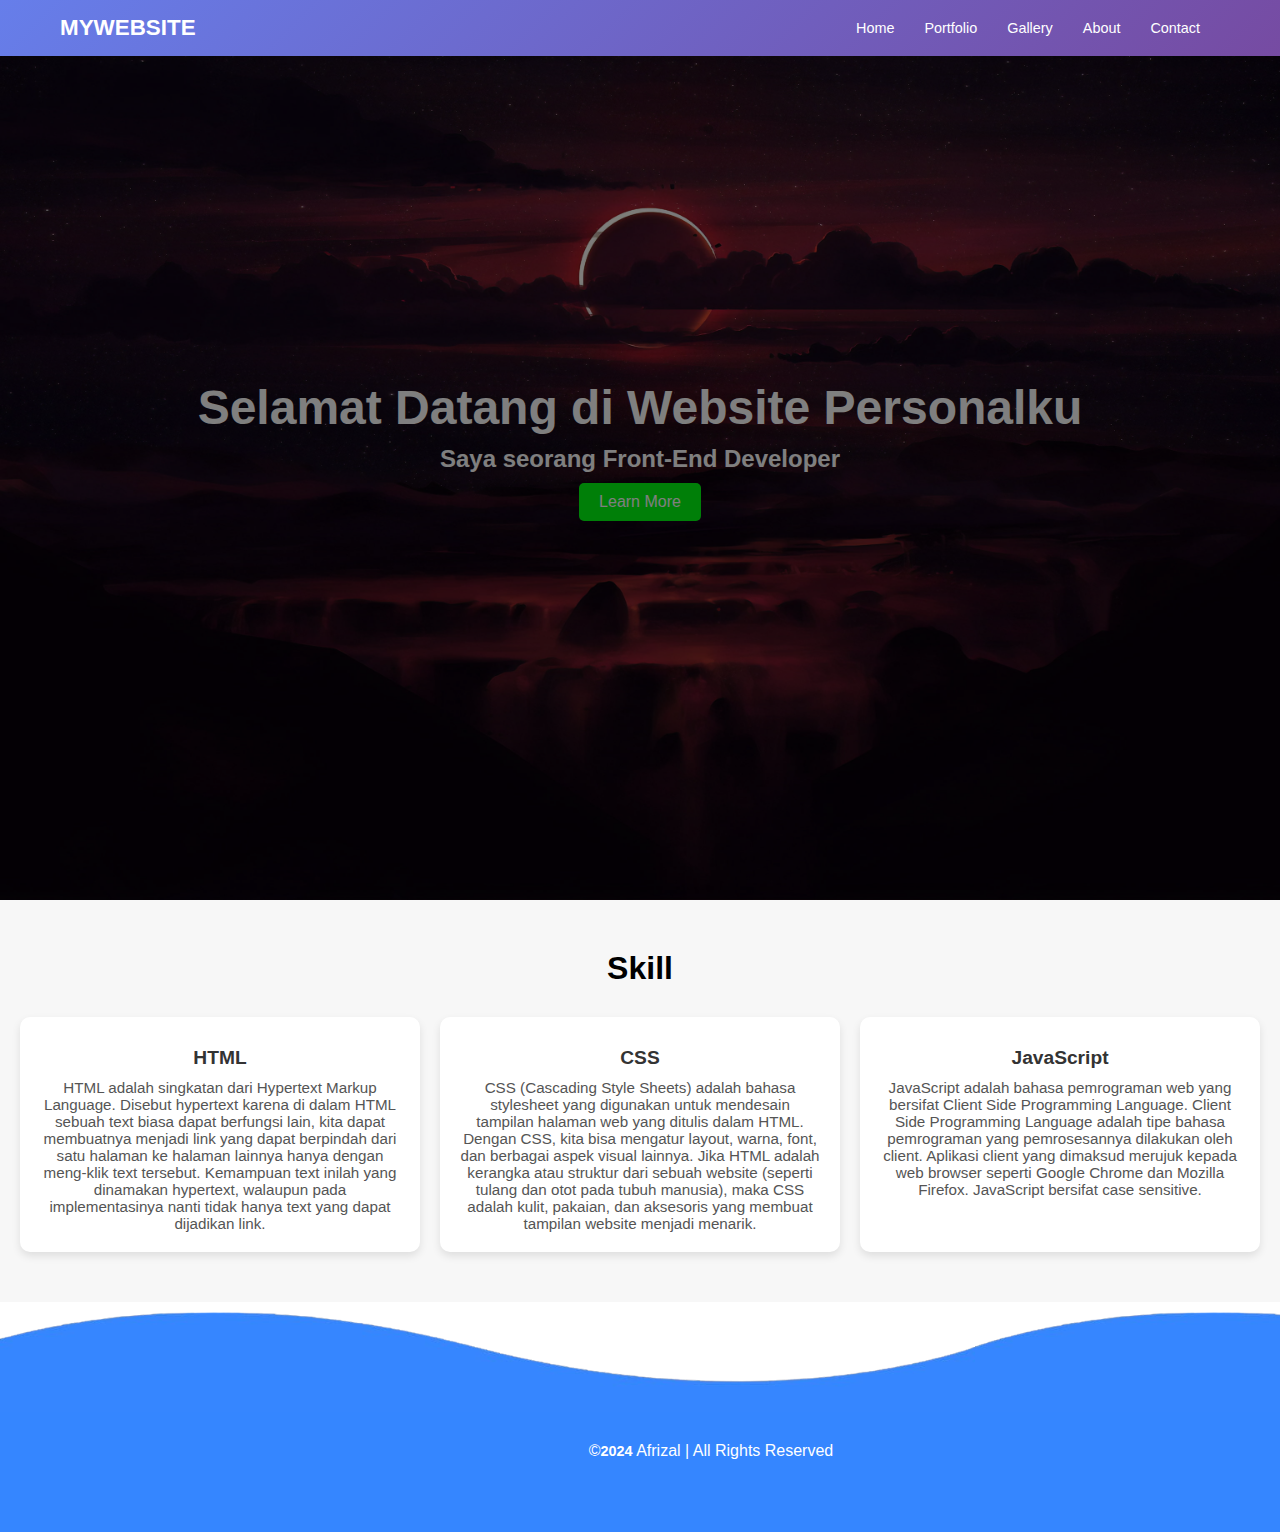
<file: index.html>
<!DOCTYPE html>
<html lang="en">
  <head>
    <meta charset="UTF-8" />
    <meta name="viewport" content="width=device-width, initial-scale=1.0" />
    <!-- css -->
    <link rel="stylesheet" href="style.css" />
    <link rel="shortcut icon" href="img/izal1.jpg" type="image/x-icon" />
    <!-- cdn -->
    <link
      rel="stylesheet"
      href="https://cdnjs.cloudflare.com/ajax/libs/font-awesome/6.6.0/css/all.min.css"
      integrity="sha512-Kc323vGBEqzTmouAECnVceyQqyqdsSiqLQISBL29aUW4U/M7pSPA/gEUZQqv1cwx4OnYxTxve5UMg5GT6L4JJg=="
      crossorigin="anonymous"
      referrerpolicy="no-referrer"
    />
    <title>website</title>
  </head>
  <body>
    <!-- Navbar -->
    <nav class="navbar">
      <div class="container">
        <h1 class="logo">MyWebsite</h1>
        <div class="menu-toggle" id="mobile-menu">
          <span class="bar"></span>
          <span class="bar"></span>
          <span class="bar"></span>
        </div>
        <ul class="nav-list">
          <li><a href="#">Home</a></li>
          <li><a href="portfolio.html">Portfolio</a></li>
          <li><a href="gallery.html">Gallery</a></li>
          <li><a href="about.html">About</a></li>
          <li><a href="contact.html">Contact</a></li>
        </ul>
      </div>
    </nav>
    <!-- Hero Section Awal -->
    <section id="home" class="hero">
      <h1>Selamat Datang di Website Personalku</h1>
      <h2>Saya seorang Front-End Developer</h2>
      <button onclick="scrollToSection('about')">Learn More</button>
    </section>
    <!-- Hero Section Akhir-->

    <section id="highlights" class="highlights">
      <h2>Skill</h2>
      <div class="highlight-content">
        <div class="highlight-card">
          <i class="fa-brands fa-html5"></i>
          <!-- Ikon kode -->
          <h3>HTML</h3>
          <div class="paragraf">
            <p>
              HTML adalah singkatan dari Hypertext Markup Language. Disebut
              hypertext karena di dalam HTML sebuah text biasa dapat berfungsi
              lain, kita dapat membuatnya menjadi link yang dapat berpindah dari
              satu halaman ke halaman lainnya hanya dengan meng-klik text
              tersebut. Kemampuan text inilah yang dinamakan hypertext, walaupun
              pada implementasinya nanti tidak hanya text yang dapat dijadikan
              link.
            </p>
          </div>
        </div>
        <div class="highlight-card">
          <i class="fa-brands fa-html5"></i>
          <!-- Ikon chart -->
          <h3>CSS</h3>
          <div class="pragraf">
            <p>
              CSS (Cascading Style Sheets) adalah bahasa stylesheet yang
              digunakan untuk mendesain tampilan halaman web yang ditulis dalam
              HTML. Dengan CSS, kita bisa mengatur layout, warna, font, dan
              berbagai aspek visual lainnya. Jika HTML adalah kerangka atau
              struktur dari sebuah website (seperti tulang dan otot pada tubuh
              manusia), maka CSS adalah kulit, pakaian, dan aksesoris yang
              membuat tampilan website menjadi menarik.
            </p>
          </div>
        </div>
        <div class="highlight-card">
          <i class="fa-brands fa-js"></i>
          <!-- Ikon lampu ide -->
          <h3>JavaScript</h3>
          <div class="paragraf">
            <p>
              JavaScript adalah bahasa pemrograman web yang bersifat Client Side
              Programming Language. Client Side Programming Language adalah tipe
              bahasa pemrograman yang pemrosesannya dilakukan oleh client.
              Aplikasi client yang dimaksud merujuk kepada web browser seperti
              Google Chrome dan Mozilla Firefox. JavaScript bersifat case
              sensitive.
            </p>
          </div>
        </div>
      </div>
    </section>

    <!-- footer -->
    <footer>
      <div class="waves">
        <div class="wave" id="wave1"></div>
        <div class="wave" id="wave2"></div>
        <div class="wave" id="wave3"></div>
        <div class="wave" id="wave4"></div>
      </div>
      <p>&copy;<span>2024</span> Afrizal | All Rights Reserved</p>
      <ul class="sosial-media">
        <li>
          <a
            href="https://www.linkedin.com/in/afrizal-b8242431b?lipi=urn%3Ali%3Apage%3Ad_flagship3_profile_view_base_contact_details%3BGtq6zCVzTyqoHzh%2FSyxZ0w%3D%3D"
            ><i class="fa-brands fa-linkedin"></i
          ></a>
        </li>
        <li>
          <a href="https://discord.com/invite/VykGrj6P"
            ><i class="fa-brands fa-twitter"></i
          ></a>
        </li>
        <li>
          <a href="https://github.com/Afrizal-10"
            ><i class="fa-brands fa-github"></i
          ></a>
        </li>
      </ul>
    </footer>

    <script src="script.js"></script>
  </body>
</html>
</file>
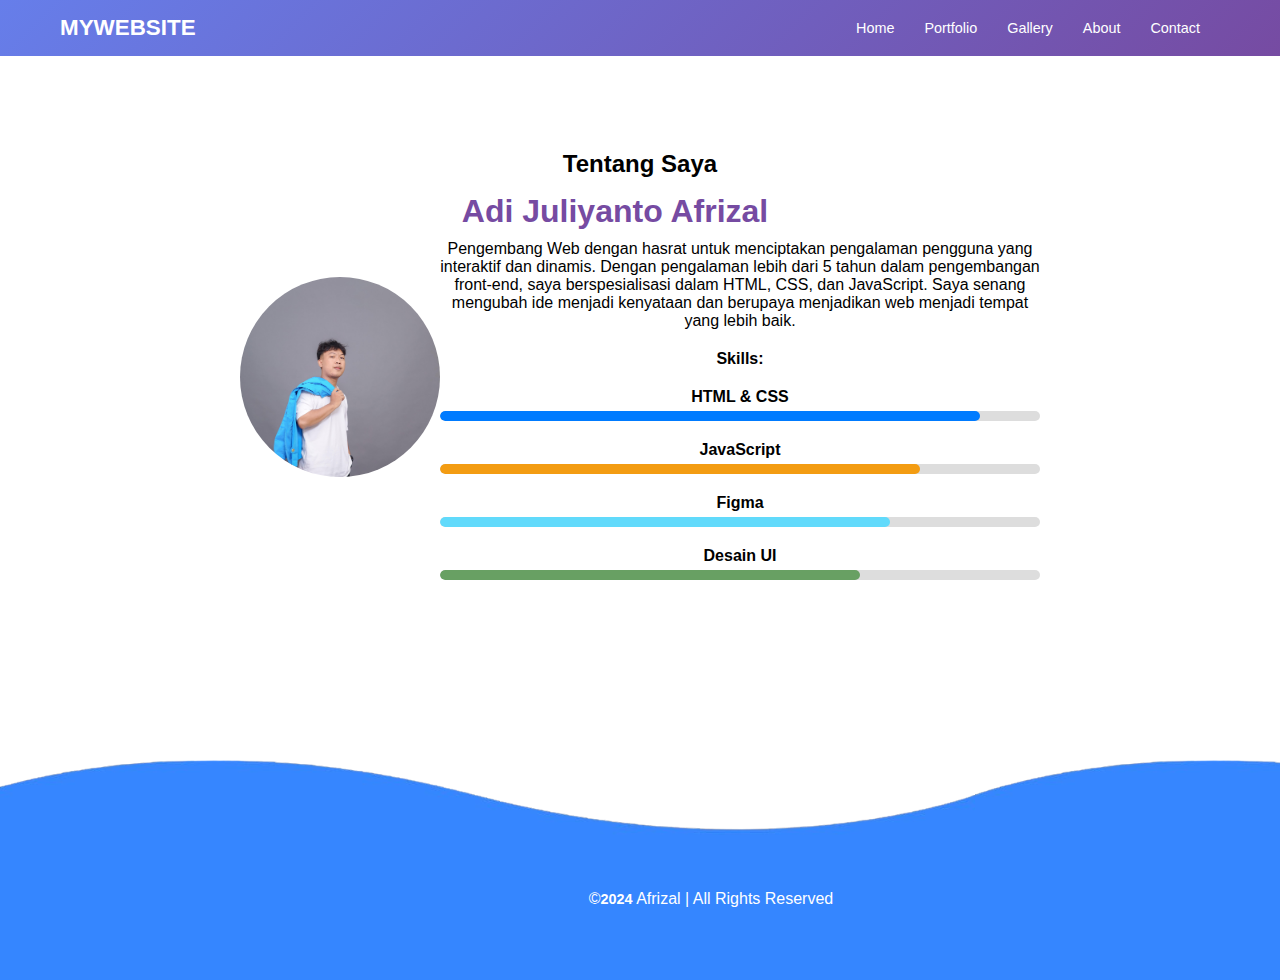
<file: about.html>
<!DOCTYPE html>
<html lang="en">
  <head>
    <meta charset="UTF-8" />
    <meta name="viewport" content="width=device-width, initial-scale=1.0" />
    <!-- css -->
    <link rel="stylesheet" href="style.css" />
    <link rel="shortcut icon" href="image/izal1.jpg" type="image/x-icon" />
    <!-- cdn -->
    <link
      rel="stylesheet"
      href="https://cdnjs.cloudflare.com/ajax/libs/font-awesome/6.6.0/css/all.min.css"
      integrity="sha512-Kc323vGBEqzTmouAECnVceyQqyqdsSiqLQISBL29aUW4U/M7pSPA/gEUZQqv1cwx4OnYxTxve5UMg5GT6L4JJg=="
      crossorigin="anonymous"
      referrerpolicy="no-referrer"
    />
    <title>about</title>
  </head>
  <body>
    <!-- navbar -->
    <nav class="navbar">
      <div class="container">
        <h1 class="logo">MyWebsite</h1>
        <div class="menu-toggle" id="mobile-menu">
          <span class="bar"></span>
          <span class="bar"></span>
          <span class="bar"></span>
        </div>
        <ul class="nav-list">
          <li><a href="index.html">Home</a></li>
          <li><a href="portfolio.html">Portfolio</a></li>
          <li><a href="gallery.html">Gallery</a></li>
          <li><a href="#">About</a></li>
          <li><a href="contact.html">Contact</a></li>
        </ul>
      </div>
    </nav>
    <!-- about -->
    <section id="about" class="about">
      <h2>Tentang Saya</h2>
      <div class="about-content">
        <div class="about-photo">
          <img src="image/izal1.jpg" alt="Profile Photo" />
        </div>
        <div class="about-bio">
          <h3>Adi Juliyanto Afrizal</h3>
          <p>
            Pengembang Web dengan hasrat untuk menciptakan pengalaman pengguna
            yang interaktif dan dinamis. Dengan pengalaman lebih dari 5 tahun
            dalam pengembangan front-end, saya berspesialisasi dalam HTML, CSS,
            dan JavaScript. Saya senang mengubah ide menjadi kenyataan dan
            berupaya menjadikan web menjadi tempat yang lebih baik.
          </p>
          <h4>Skills:</h4>
          <div class="skills">
            <div class="skill">
              <p>HTML & CSS</p>
              <div class="skill-bar">
                <div class="skill-level html-css"></div>
              </div>
            </div>
            <div class="skill">
              <p>JavaScript</p>
              <div class="skill-bar">
                <div class="skill-level javascript"></div>
              </div>
            </div>
            <div class="skill">
              <p>Figma</p>
              <div class="skill-bar">
                <div class="skill-level figma"></div>
              </div>
            </div>
            <div class="skill">
              <p>Desain UI</p>
              <div class="skill-bar">
                <div class="skill-level desainui"></div>
              </div>
            </div>
          </div>
        </div>
      </div>
    </section>
    <!-- footer -->
    <footer>
      <div class="waves">
        <div class="wave" id="wave1"></div>
        <div class="wave" id="wave2"></div>
        <div class="wave" id="wave3"></div>
        <div class="wave" id="wave4"></div>
      </div>
      <p>&copy;<span>2024</span> Afrizal | All Rights Reserved</p>
      <ul class="sosial-media">
        <li>
          <a
            href="https://www.linkedin.com/in/afrizal-b8242431b?lipi=urn%3Ali%3Apage%3Ad_flagship3_profile_view_base_contact_details%3BGtq6zCVzTyqoHzh%2FSyxZ0w%3D%3D"
            ><i class="fa-brands fa-linkedin"></i
          ></a>
        </li>
        <li>
          <a href="https://discord.com/invite/VykGrj6P"
            ><i class="fa-brands fa-twitter"></i
          ></a>
        </li>
        <li>
          <a href="https://github.com/Afrizal-10"
            ><i class="fa-brands fa-github"></i
          ></a>
        </li>
      </ul>
    </footer>
    <!-- js -->
    <script src="script.js"></script>
  </body>
</html>
</file>
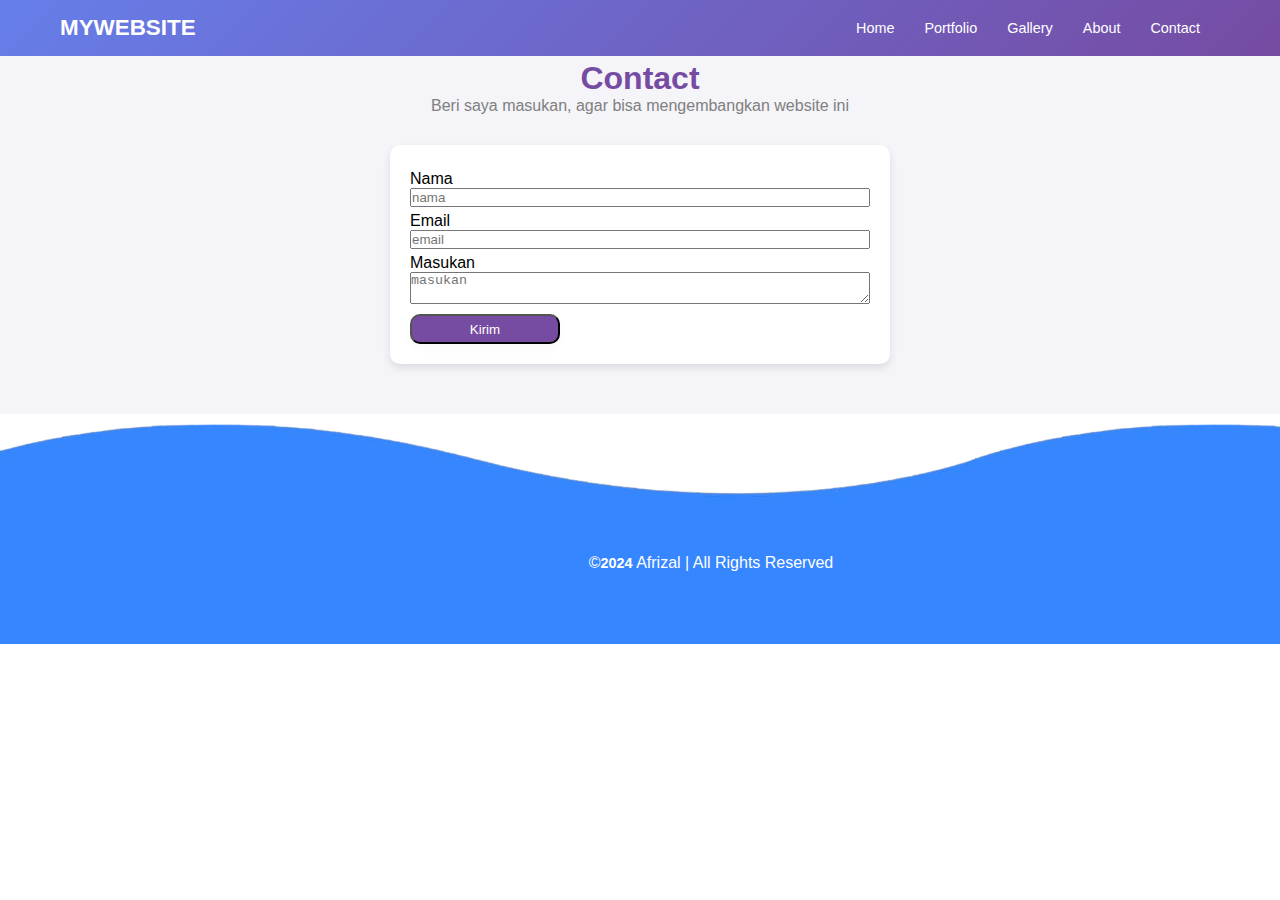
<file: contact.html>
<!DOCTYPE html>
<html lang="en">
  <head>
    <meta charset="UTF-8" />
    <meta name="viewport" content="width=device-width, initial-scale=1.0" />
    <!-- css -->
    <link rel="stylesheet" href="style.css" />
   <link rel="shortcut icon" href="image/izal1.jpg" type="image/x-icon" />
    <!-- cdn -->
      <link
      rel="stylesheet"
      href="https://cdnjs.cloudflare.com/ajax/libs/font-awesome/6.6.0/css/all.min.css"
      integrity="sha512-Kc323vGBEqzTmouAECnVceyQqyqdsSiqLQISBL29aUW4U/M7pSPA/gEUZQqv1cwx4OnYxTxve5UMg5GT6L4JJg=="
      crossorigin="anonymous"
      referrerpolicy="no-referrer"
    />
    <title>contact</title>
  </head>
  <body>
    <!-- navbar -->
    <nav class="navbar">
      <div class="container">
        <h1 class="logo">MyWebsite</h1>
        <div class="menu-toggle" id="mobile-menu">
          <span class="bar"></span>
          <span class="bar"></span>
          <span class="bar"></span>
        </div>
        <ul class="nav-list">
          <li><a href="index.html">Home</a></li>
          <li><a href="portfolio.html">Portfolio</a></li>
          <li><a href="gallery.html">Gallery</a></li>
          <li><a href="about.html">About</a></li>
          <li><a href="#">Contact</a></li>
        </ul>
      </div>
    </nav>
    <!-- contact -->
        <div class="contact">
          <h2>Contact</h2>
          <p>Beri saya masukan, agar bisa mengembangkan website ini</p>
          <form class="contact-form" action="https://formspree.io/f/xgveaqva" method="POST">
            <label for="name">Nama</label>
            <input
              type="text"
              id="name"
              name="name"
              placeholder="nama"
              required
            />
            <label for="email">Email</label>
            <input
              type="email"
              id="email"
              name="email"
              placeholder="email"
              required
            />
            <label for="message">Masukan</label>
            <textarea
              id="message"
              name="message"
              placeholder="masukan"
              required
            ></textarea>
            <button class="btn">Kirim</button>
          </form>
        </div>

        <!-- footer -->
          <footer>
      <div class="waves">
        <div class="wave" id="wave1"></div>
        <div class="wave" id="wave2"></div>
        <div class="wave" id="wave3"></div>
        <div class="wave" id="wave4"></div>
      </div>
      <p>&copy;<span>2024</span> Afrizal | All Rights Reserved</p>
      <ul class="sosial-media">
        <li>
          <a
            href="https://www.linkedin.com/in/afrizal-b8242431b?lipi=urn%3Ali%3Apage%3Ad_flagship3_profile_view_base_contact_details%3BGtq6zCVzTyqoHzh%2FSyxZ0w%3D%3D"
            ><i class="fa-brands fa-linkedin"></i
          ></a>
        </li>
        <li>
          <a href="#"
            ><i class="fa-brands fa-twitter"></i
          ></a>
        </li>
        <li>
          <a href=https://github.com/Afrizal-10"
            ><i class="fa-brands fa-github"></i
          ></a>
        </li>
      </ul>
    </footer>
      </body>
    </html>

    <!-- js -->
    <script src="script.js"></script>
  </body>
</html>
</file>
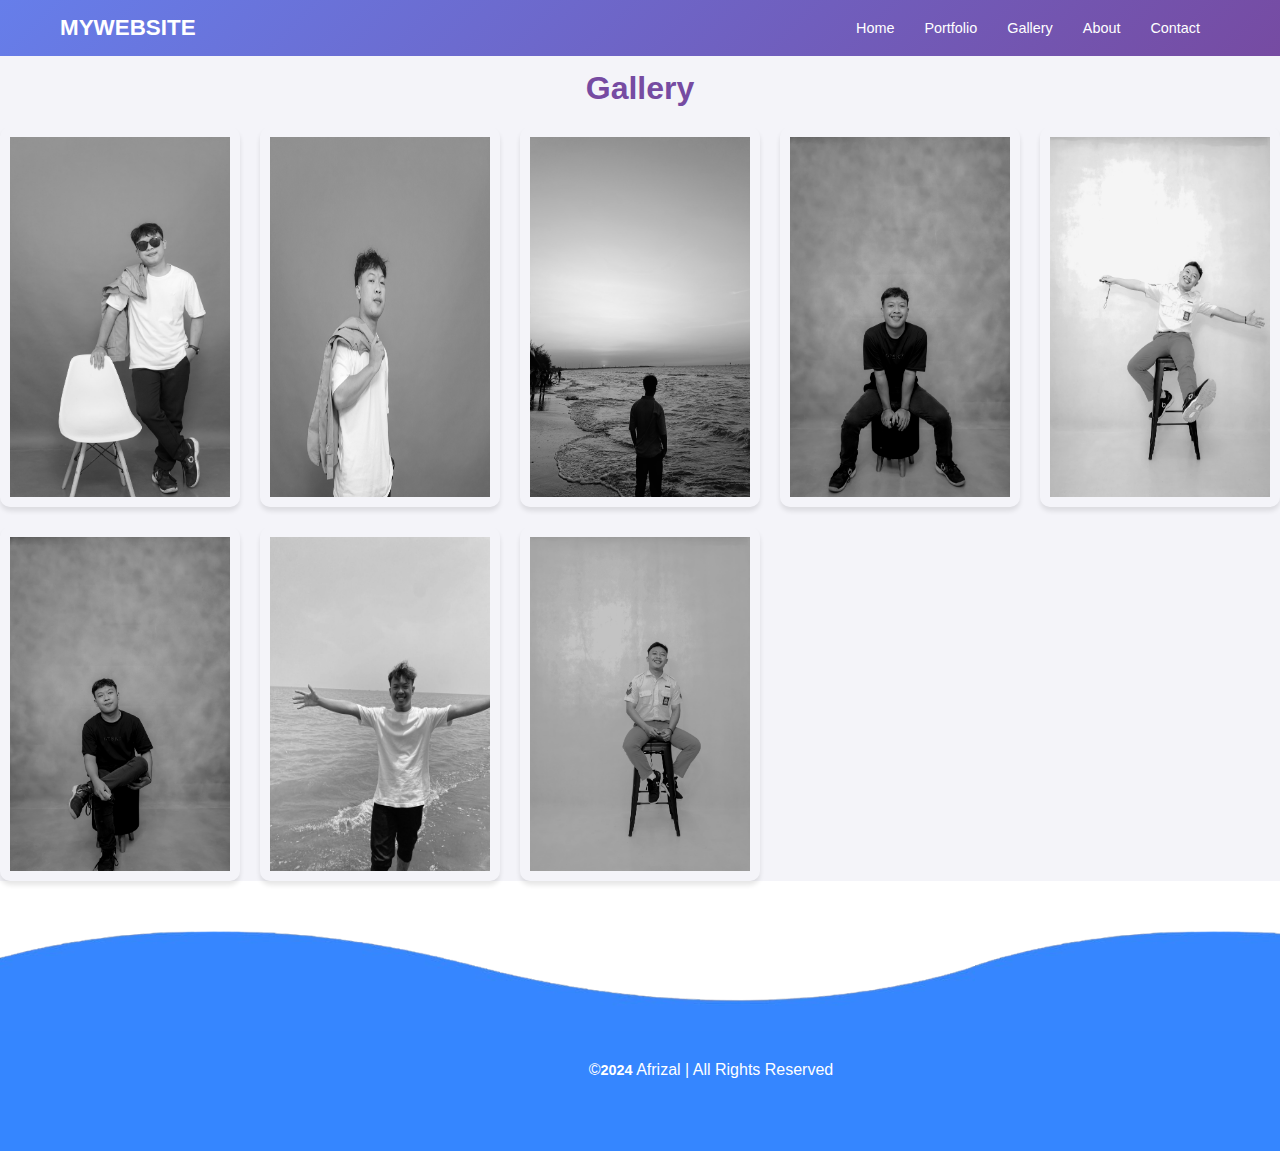
<file: gallery.html>
<!DOCTYPE html>
<html lang="en">
  <head>
    <meta charset="UTF-8" />
    <meta name="viewport" content="width=device-width, initial-scale=1.0" />
    <!-- css -->
    <link rel="stylesheet" href="style.css" />
    <link rel="shortcut icon" href="image/izal1.jpg" type="image/x-icon" />
    <!-- cdn -->
    <link
      rel="stylesheet"
      href="https://cdnjs.cloudflare.com/ajax/libs/font-awesome/6.6.0/css/all.min.css"
      integrity="sha512-Kc323vGBEqzTmouAECnVceyQqyqdsSiqLQISBL29aUW4U/M7pSPA/gEUZQqv1cwx4OnYxTxve5UMg5GT6L4JJg=="
      crossorigin="anonymous"
      referrerpolicy="no-referrer"
    />
    <title>gallery</title>
  </head>
  <body>
    <!-- navbar -->
    <nav class="navbar">
      <div class="container">
        <h1 class="logo">MyWebsite</h1>
        <div class="menu-toggle" id="mobile-menu">
          <span class="bar"></span>
          <span class="bar"></span>
          <span class="bar"></span>
        </div>
        <ul class="nav-list">
          <li><a href="index.html">Home</a></li>
          <li><a href="portfolio.html">Portfolio</a></li>
          <li><a href="#">Gallery</a></li>
          <li><a href="about.html">About</a></li>
          <li><a href="contact.html">Contact</a></li>
        </ul>
      </div>
    </nav>
    <!-- Gallery Section Awal-->
    <section class="gallery" id="gallery">
      <h2>Gallery</h2>
      <div class="gallery-grid">
        <div class="gallery-item">
          <img src="image/izal9.jpg" alt="Image 1" />
        </div>
        <div class="gallery-item">
          <img src="image/izal1.jpg" alt="Image 2" />
        </div>
        <div class="gallery-item">
          <img src="image/Afrizal1.jpg" alt="Image 3" />
        </div>
        <div class="gallery-item">
          <img src="image/Afrizal2.jpg" alt="Image 4" />
        </div>
        <div class="gallery-item">
          <img src="image/Afrizal3.jpg" alt="Image 5" />
        </div>
        <div class="gallery-item">
          <img src="image/Afrizal4.jpg" alt="Image 6" />
        </div>
        <div class="gallery-item">
          <img src="image/Afrizal5.jpg" alt="Image 7" />
        </div>
        <div class="gallery-item">
          <img src="image/Afrizal6.jpg" alt="Image 8" />
        </div>
      </div>
    </section>
    <footer>
      <div class="waves">
        <div class="wave" id="wave1"></div>
        <div class="wave" id="wave2"></div>
        <div class="wave" id="wave3"></div>
        <div class="wave" id="wave4"></div>
      </div>
      <p>&copy;<span>2024</span> Afrizal | All Rights Reserved</p>
      <ul class="sosial-media">
        <li>
          <a
            href="https://www.linkedin.com/in/afrizal-b8242431b?lipi=urn%3Ali%3Apage%3Ad_flagship3_profile_view_base_contact_details%3BGtq6zCVzTyqoHzh%2FSyxZ0w%3D%3D"
            ><i class="fa-brands fa-linkedin"></i
          ></a>
        </li>
        <li>
          <a href="https://discord.com/invite/VykGrj6P"
            ><i class="fa-brands fa-twitter"></i
          ></a>
        </li>
        <li>
          <a href="https://github.com/Afrizal-10"
            ><i class="fa-brands fa-github"></i
          ></a>
        </li>
      </ul>
    </footer>
    <!-- Gallery Section Akhir-->
    <script src="script.js"></script>
  </body>
</html>
</file>
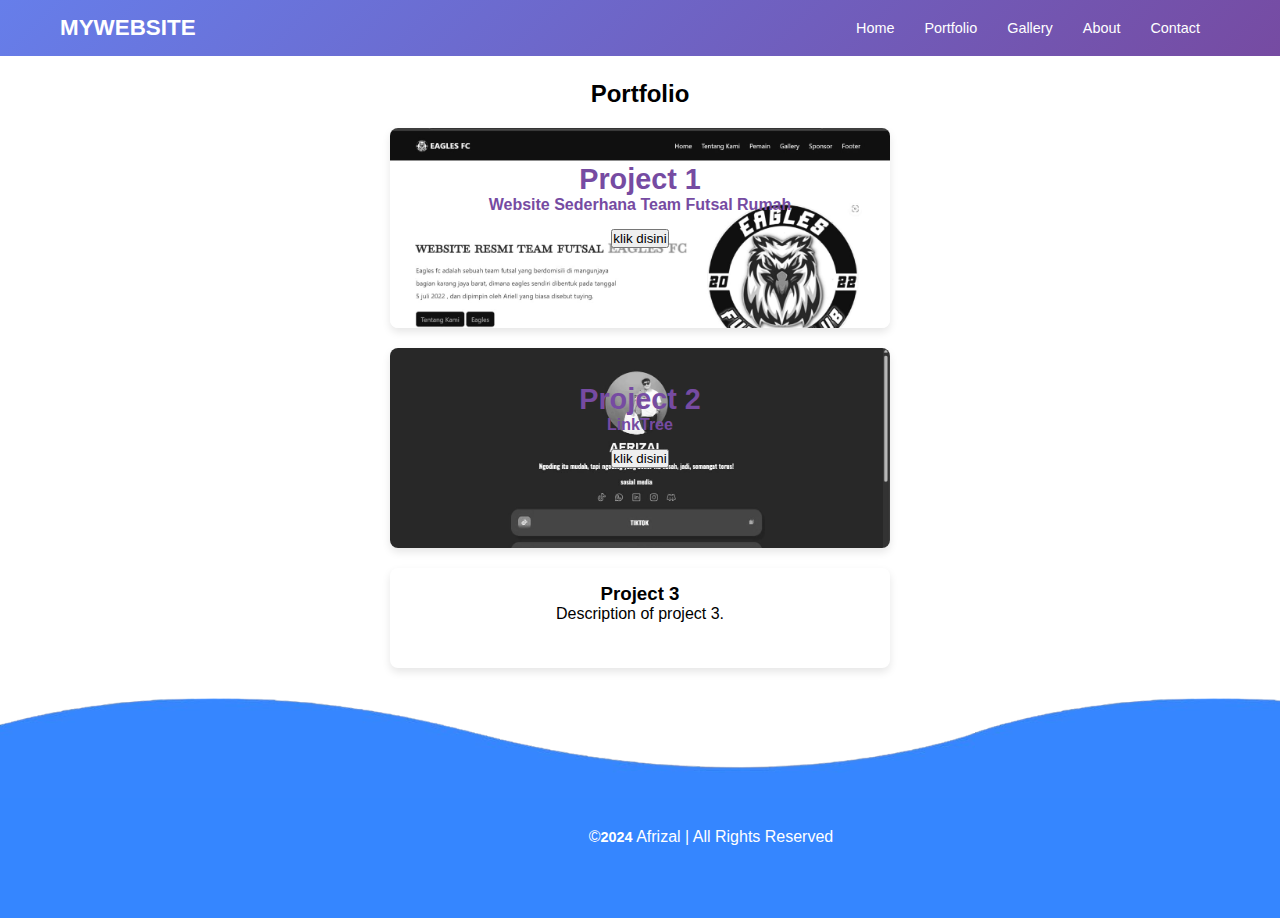
<file: portfolio.html>
<!DOCTYPE html>
<html lang="en">
  <head>
    <meta charset="UTF-8" />
    <meta name="viewport" content="width=device-width, initial-scale=1.0" />
    <!-- css -->
    <link rel="stylesheet" href="style.css" />
    <link rel="shortcut icon" href="img/izal1.jpg" type="image/x-icon" />
    <!-- cdn -->
    <link
      rel="stylesheet"
      href="https://cdnjs.cloudflare.com/ajax/libs/font-awesome/6.6.0/css/all.min.css"
      integrity="sha512-Kc323vGBEqzTmouAECnVceyQqyqdsSiqLQISBL29aUW4U/M7pSPA/gEUZQqv1cwx4OnYxTxve5UMg5GT6L4JJg=="
      crossorigin="anonymous"
      referrerpolicy="no-referrer"
    />
    <title>portfolio</title>
  </head>
  <body>
    <!-- navbar -->
     <nav class="navbar">
      <div class="container">
        <h1 class="logo">MyWebsite</h1>
        <div class="menu-toggle" id="mobile-menu">
          <span class="bar"></span>
          <span class="bar"></span>
          <span class="bar"></span>
        </div>
        <ul class="nav-list">
          <li><a href="index.html">Home</a></li>
          <li><a href="#">Portfolio</a></li>
          <li><a href="gallery.html" >Gallery</a></li>
          <li><a href="about.html">About</a></li>
          <li><a href="contact.html">Contact</a></li>
        </ul>
      </div>
    </nav>
    <!-- Portofolio Section Awal -->
    <section id="portfolio" class="portfolio">
      <h2>Portfolio</h2>
      <div class="portfolio-item1">
        <h3>Project 1</h3>
        <p>Website Sederhana Team Futsal Rumah</p>
        <button class="btn1" onclick="window.location.href='https://afrizal-10.github.io/eaglesfc/';">klik disini</button>

      </div>
      <div class="portfolio-item2">
        <h3>Project 2</h3>
        <p>LinkTree</p>
      <button class="btn1" onclick="window.location.href='https://afrizal-10.github.io/LinkTree/';">klik disini</button>
      </div>
      <div class="portfolio-item3">
        <h3>Project 3</h3>
        <p>Description of project 3.</p>
      </div>
    </section>
    <!-- Portofolio Section Awal -->
    <!-- footer -->
    <footer>
      <div class="waves">
        <div class="wave" id="wave1"></div>
        <div class="wave" id="wave2"></div>
        <div class="wave" id="wave3"></div>
        <div class="wave" id="wave4"></div>
      </div>
      <p>&copy;<span>2024</span> Afrizal | All Rights Reserved</p>
      <ul class="sosial-media">
        <li>
          <a
            href="https://www.linkedin.com/in/afrizal-b8242431b?lipi=urn%3Ali%3Apage%3Ad_flagship3_profile_view_base_contact_details%3BGtq6zCVzTyqoHzh%2FSyxZ0w%3D%3D"
            ><i class="fa-brands fa-linkedin"></i
          ></a>
        </li>
        <li>
          <a href="#"
            ><i class="fa-brands fa-twitter"></i
          ></a>
        </li>
        <li>
          <a href=https://github.com/Afrizal-10"
            ><i class="fa-brands fa-github"></i
          ></a>
        </li>
      </ul>
    </footer>
    <!-- js -->
     <script src="script.js"></script>
  </body>
</html>
</file>
<file: style.css>
* {
  padding: 0;
  margin: 0;
  box-sizing: border-box;
}

/* navbar */
body {
  margin: 0;
  font-family: Arial, sans-serif;
}

.navbar {
  background: linear-gradient(135deg, #667eea, #764ba2);
  padding: 15px 0;
  position: fixed;
  width: 100%;
  z-index: 1000;
}

.container {
  display: flex;
  justify-content: space-between;
  align-items: center;
  max-width: 1200px;
  margin: 0 auto;
  padding: 0 20px;
}

.logo {
  color: white;
  font-size: 1.4em;
  text-transform: uppercase;
}

.nav-list {
  list-style: none;
  display: flex;
  margin: 0;
  padding: 0;
}

.nav-list li {
  margin-left: 10px;
  margin-right: 20px;
}

.nav-list a {
  color: white;
  text-decoration: none;
  border-radius: 5px;
  transition: background-color 0.3s;
  font-size: 0.9em;
}

.nav-list a:hover {
  background-color: rgba(255, 255, 255, 0.2);
}

.menu-toggle {
  display: none;
  flex-direction: column;
  cursor: pointer;
}

.bar {
  height: 3px;
  width: 25px;
  background-color: white;
  margin: 3px 0;
}

.hero {
  background-image: url("image/bgafrizal.jpg");
  background-size: cover;
  background-position: center;
  height: 100vh;
  display: flex;
  flex-direction: column;
  justify-content: center;
  align-items: center;
  color: white;
  text-align: center;
  position: relative;
  overflow: hidden;
}

.hero::before {
  content: "";
  position: absolute;
  top: 0;
  left: 0;
  right: 0;
  bottom: 0;
  background-color: rgba(0, 0, 0, 0.5);
  z-index: 1;
}

.hero h1 {
  font-size: 3em;
  margin: 0;
  animation: fadeInDown 1s;
}

.hero h2 {
  font-size: 1.5em;
  margin: 10px 0;
  animation: fadeInUp 1s;
}

.hero button {
  padding: 10px 20px;
  font-size: 1em;
  background-color: #00ff11;
  color: white;
  border: none;
  border-radius: 5px;
  cursor: pointer;
  transition: background-color 0.3s;
}

button:hover {
  background-color: #0056b3;
}

.highlights {
  padding: 50px 20px;
  text-align: center;
  background-color: #f7f7f7;
}
.highlights h2 {
  font-size: 2rem;
  margin-bottom: 30px;
}
.highlight-content {
  display: grid;
  gap: 20px;
  grid-template-columns: repeat(
    auto-fit,
    minmax(250px, 1fr)
  ); /* Responsive
grid */
}
.highlight-card {
  padding: 20px;
  background-color: white;
  border-radius: 10px;
  box-shadow: 0 4px 8px rgba(0, 0, 0, 0.1);
  text-align: center;
  transition: transform 0.3s, box-shadow 0.3s;
}

.highlight-card:hover {
  transform: translateY(-10px);
  box-shadow: 0 8px 16px rgba(0, 0, 0, 0.2);
}
.highlight-card i {
  font-size: 2.5rem;
  color: #007bff;
  margin-bottom: 15px;
}
.highlight-card h3 {
  font-size: 1.2rem;
  margin: 10px 0;
  color: #333;
}
.highlight-card p {
  color: #555;
  font-size: 0.95rem;
}

.highlight-card img {
  width: 100px;
  height: 120px;
  object-fit: cover;
  margin: 0 auto 15px;
}

/* footer */
footer {
  background-color: #3586ff;
  position: relative;
  width: 115%;
  height: 120px;
  padding: 20px 50px;
  left: -25px;
  margin-top: 110px;
}

footer span {
  font-weight: 700;
  font-size: 0.9em;
}

footer > p {
  color: white;
  font-size: 16px;
  font-weight: 300;
  text-align: center;
  padding-top: 10px;
  margin-bottom: 10px;
}

.sosial-media {
  display: flex;
  justify-content: center;
  align-items: center;
  gap: 16px;
  cursor: pointer;
  list-style: none;
}

.sosial-media i {
  font-size: 20px;
  color: white;
  display: inline-block;
  transition: 0.5s;
}

.sosial-media i:hover {
  color: var(--color2);
  transform: translateY(-10px);
}

footer .wave {
  position: absolute;
  top: -100px;
  left: 0;
  width: 100%;
  height: 100px;
  background: url(image/footer-removebg-preview.png);
  background-size: 1000px 100px;
}

footer .wave#wave1 {
  z-index: 1000;
  opacity: 1;
  bottom: 0;
  animation: animatewave 5s linear infinite;
}
footer .wave#wave2 {
  z-index: 999;
  opacity: 0.5;
  bottom: 10px;
  animation: animatewave_02 5s linear infinite;
}
footer .wave#wave3 {
  z-index: 1000;
  opacity: 0.2;
  bottom: 15px;
  animation: animatewave_02 4s linear infinite;
}
footer .wave#wave4 {
  z-index: 999;
  opacity: 0.7;
  bottom: 20px;
  animation: animatewave_02 4s linear infinite;
}

@keyframes animatewave {
  0% {
    background-position-x: 1000px;
  }

  100% {
    background-position-x: 0px;
  }
}
@keyframes animatewave_02 {
  0% {
    background-position-x: 0px;
  }

  100% {
    background-position-x: 1000px;
  }
}

/* portfolio */
.portfolio {
  display: grid;
  gap: 20px;
  grid-template-rows: auto;
  justify-content: center;
  align-items: center;
  text-align: center;
  margin: 0 auto;
}

.portfolio h2 {
  padding-top: 80px;
}

.portfolio-item3 {
  padding-top: 15px;
  width: 500px;
  height: 100px;
  margin-bottom: 20px;
  border-radius: 8px;
  overflow: hidden;
  box-shadow: 0 4px 8px rgba(0, 0, 0, 0.1);
  transition: transform 0.3s, box-shadow 0.3s;
}

.portfolio-item:hover {
  transform: translateY(-5px);
  box-shadow: 0 8px 16px rgba(0, 0, 0, 0.2);
}

.portfolio-item1 {
  padding-top: 15px;
  width: 500px;
  height: 200px;
  border-radius: 8px;
  overflow: hidden;
  box-shadow: 0 4px 8px rgba(0, 0, 0, 0.1);
  transition: transform 0.3s, box-shadow 0.3s;
  background-image: url("image/futsalll.jpg");
  background-repeat: no-repeat;
  background-size: cover;
}

.portfolio-item1 h3,
.portfolio-item2 h3 {
  font-weight: 800;
  padding-top: 20px;
  font-size: 1.8rem;
  color: #764ba2;
}

.portfolio-item1 p,
.portfolio-item2 p {
  font-weight: 600;
  font-size: 1rem;
  color: #764ba2;
  margin-bottom: 15px;
}

.portfolio-item1 .btn1:hover,
.portfolio-item2 .btn1:hover {
  background-color: #764ba2;
  color: white;
}
.portfolio-item2 {
  padding-top: 15px;
  width: 500px;
  height: 200px;
  border-radius: 8px;
  overflow: hidden;
  box-shadow: 0 4px 8px rgba(0, 0, 0, 0.1);
  transition: transform 0.3s, box-shadow 0.3s;
  background-image: url("image/linktree.jpg");
  background-repeat: no-repeat;
  background-size: cover;
}
/* Gallery */
.gallery {
  padding-top: 30px;
  text-align: center;
  background-color: #f4f4f9;
}
.gallery h2 {
  font-size: 2rem;
  color: #764ba2;
  margin-bottom: 20px;
  padding-top: 40px;
}

.gallery-grid {
  display: grid;
  gap: 20px;
  grid-template-columns: repeat(auto-fit, minmax(200px, 1fr));
  margin-bottom: 150px;
}
.gallery-item {
  overflow: hidden;
  border-radius: 10px;
  box-shadow: 0 4px 5px rgba(0, 0, 0, 0.1);
  transition: transform 0.3s ease, box-shadow 0.3s ease;
  padding: 10px 10px;
}
.gallery-item img {
  width: 100%;
  height: 100%;
  transition: transform 0.3s ease;
  cursor: grab;
  filter: grayscale(100%);
}
.gallery-item img:hover {
  transform: scale(1.1);
  filter: grayscale(0%);
}
.gallery-item:hover {
  box-shadow: 0 8px 16px rgba(0, 0, 0, 0.2);
}

/* about */
.about {
  padding: 150px 15px;
  text-align: center;
}
.about-content {
  display: flex;
  justify-content: center;
  align-items: center; /* Memusatkan konten secara horizontal */
}
.about-photo img {
  width: 200px;
  height: 200px;
  border-radius: 50%;
  margin-bottom: 20px; /* Jarak antara foto dan biodata */
  transition: box-shadow 0.5s ease;
}

.about-photo img:hover {
  box-shadow: 0 15px 15px rgba(0, 0, 0, 0.2);
  border: #007bff solid 3px;
}
.about-bio {
  max-width: 600px;
  text-align: center; /* Memusatkan teks biodata */
}
.about-bio h3 {
  font-size: 2rem;
  color: #764ba2;
  margin-bottom: 10px;
  padding-top: 15px;
  padding-right: 250px;
}
.about-bio h4 {
  margin-top: 20px;
}

/* Skills Section */
.skills {
  margin-top: 20px;
}
.skill {
  margin-bottom: 20px;
}
.skill p {
  margin: 0 0 5px 0;
  font-weight: bold;
}
.skill-bar {
  background-color: #ddd;
  height: 10px;
  width: 100%;
  border-radius: 5px;
  overflow: hidden;
}
.skill-level {
  height: 100%;
  border-radius: 5px;
}
.skill-level.html-css {
  width: 90%;
  background-color: #007bff;
  animation: skill-animation 2s ease-out;
}
.skill-level.javascript {
  width: 80%;
  background-color: #f39c12;
  animation: skill-animation 2s ease-out;
}
.skill-level.figma {
  width: 75%;
  background-color: #61dafb;
  animation: skill-animation 2s ease-out;
}
.skill-level.desainui {
  width: 70%;
  background-color: #68a063;
  animation: skill-animation 2s ease-out;
}

/* contact */
.contact {
  background-color: #f4f4f9;
  padding: 50px 0;
  text-align: center;
  width: 100%;
}
.contact h2 {
  font-size: 2rem;
  color: #764ba2;
  margin-top: 10px;
}
.contact p {
  margin-bottom: 30px;
  font-size: 1rem;
  color: grey;
}

form {
  display: flex;
  flex-direction: column;
  max-width: 500px;
  margin: 0 auto;
  box-shadow: 0 4px 8px rgba(0, 0, 0, 0.1);
  padding: 20px;
  border-radius: 10px;
  background-color: #fff;
}

label {
  padding-right: 500px;
  padding-top: 5px;
}

.btn {
  margin-top: 10px;
  width: 150px;
  height: 30px;
  border-radius: 10px;
  background-color: #764ba2;
  color: white;
  cursor: pointer;
  box-shadow: 0 4px 8px rgba(202, 201, 201, 0.1);
}

.btn:hover {
  background-color: #241930;
}
/* Animasi untuk Progress Bar */
@keyframes skill-animation {
  from {
    width: 0;
  }
  to {
    width: inherit;
  }
}

@keyframes fadeInDown {
  from {
    opacity: 0;
    transform: translateY(-50px);
  }
  to {
    opacity: 1;
    transform: translateY(0);
  }
}

@keyframes fadeInUp {
  from {
    opacity: 0;
    transform: translateY(50px);
  }
  to {
    opacity: 1;
    transform: translateY(0);
  }
}

@media (max-width: 768px) {
  .nav-list {
    display: none;
    flex-direction: column;
    position: absolute;
    top: 50px;
    left: 0;
    background: linear-gradient(135deg, #667eea, #764ba2);
    width: 100%;
    text-align: center;
    gap: 8px;
    padding: 10px 0;
  }

  .logo {
    font-size: 1em;
  }

  .nav-list.active {
    display: flex;
  }

  .menu-toggle {
    display: flex;
  }

  .navbar {
    padding: 10px 0;
  }

  .nav-list a {
    padding: 10px 0;
    text-align: center;
  }

  .portfolio-item {
    width: 400px;
  }

  /* about */
  .about-content {
    flex-direction: column;
    align-items: center;
  }
  .about-photo img {
    margin-bottom: 0;
    margin-right: 20px;
  }

  .about h2 {
    margin-bottom: 10px;
  }
  .about-bio {
    text-align: left;
  }

  .about-bio h3 {
    padding-right: 0;
  }

  form {
    margin: 10px 20px 10px 20px;
  }
}

/* Media Query untuk layar sangat kecil */
@media (max-width: 480px) {
  .highlight-content {
    grid-template-columns: 1fr;
  }
  .highlight-card {
    width: 100%;
  }

  .portfolio-item3,
  .portfolio-item1,
  .portfolio-item2 {
    width: 400px;
    margin: 0 auto;
    margin-bottom: 20px;
  }

  .gallery-grid {
    display: grid;
    grid-template-columns: 1fr;
  }
}
</file>
